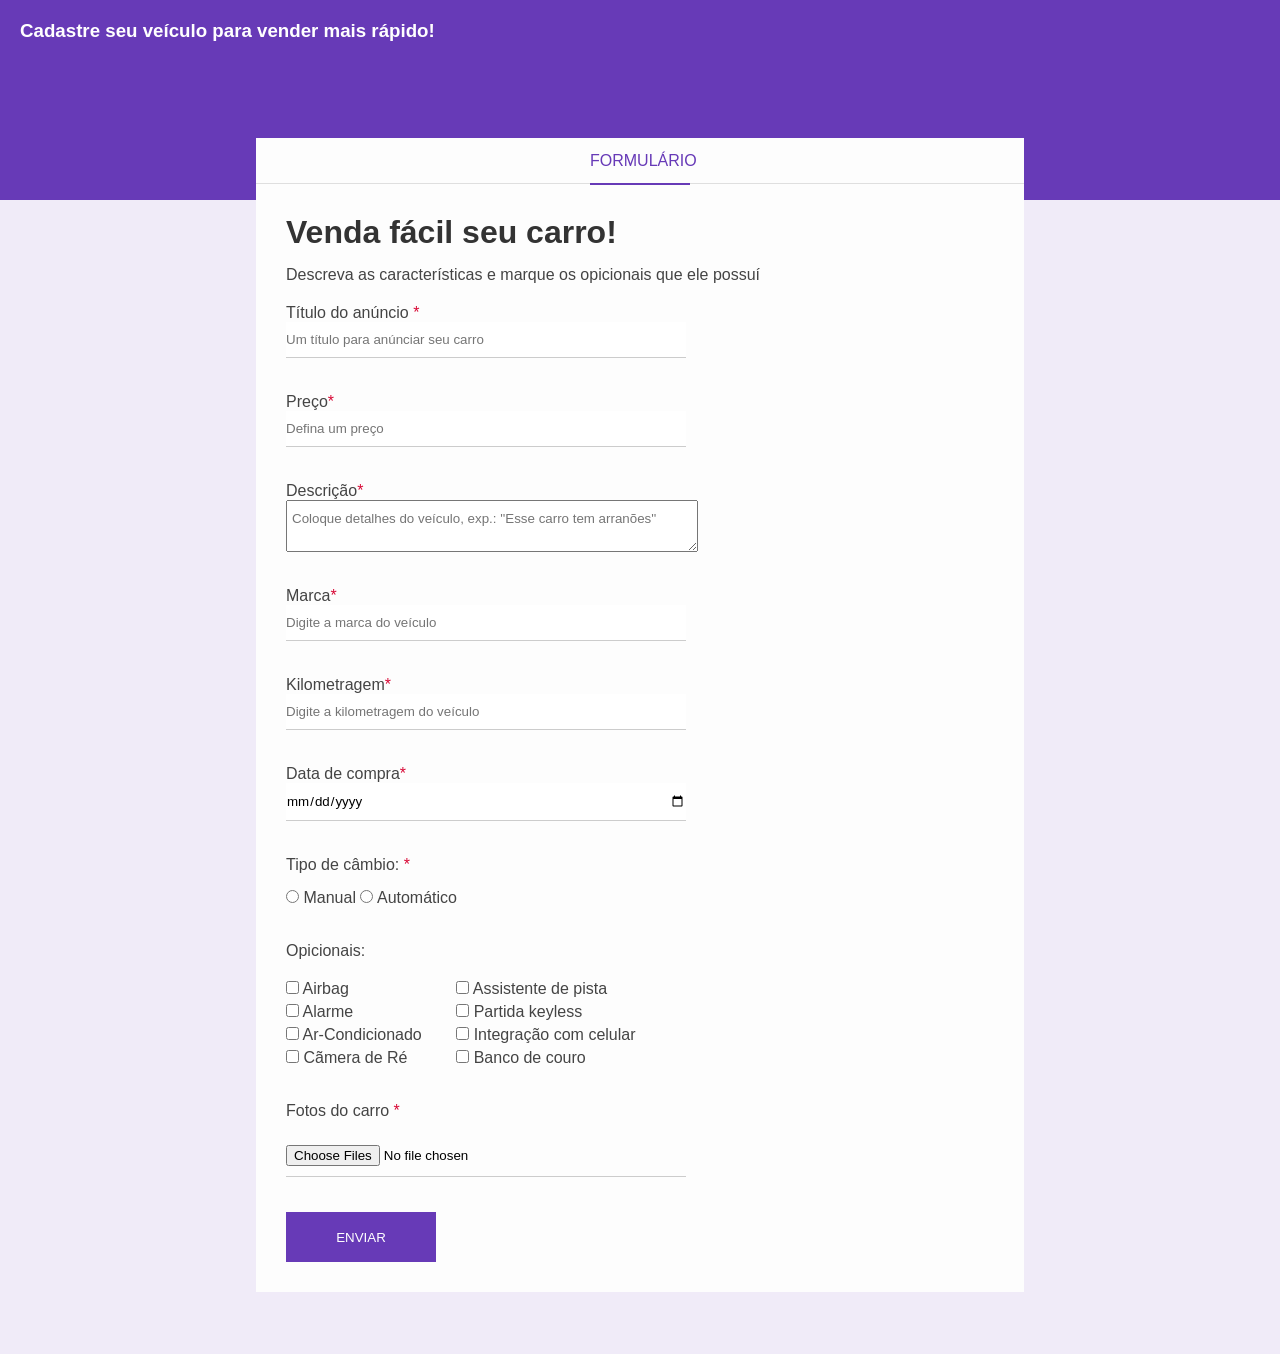
<file: Form-Project/index.html>
<!DOCTYPE html>
<html lang="en">

<head>
    <meta charset="UTF-8">
    <meta name="viewport" content="width=device-width, initial-scale=1.0">
    <title>Venda seu carro</title>
    <link rel="stylesheet" href="CSS/style.css">
</head>

<body>
    <div class="container">
        <div class="header">
            <h3>Cadastre seu veículo para vender mais rápido!</h3>
        </div>
        <div class="form-container">
            <div class="form-header">
                <p>Formulário</p>
            </div>
            <div class="form-body">
                <h1 class="form-title">Venda fácil seu carro!</h1>
                <p>
                    Descreva as características e marque os opicionais que ele possuí
                </p>
                <form>
                    <div class="box-input">
                        <label for="title">Título do anúncio <span class="required-field">*</span></label>
                        <input type="text" name="title" id="title" class="block"
                            placeholder="Um título para anúnciar seu carro" minlength="1" maxlength="30" required />
                    </div>
                    <div class="box-input">
                        <label for="price">Preço<span class="required-field">*</span></label>
                        <input type="number" name="price" id="price" class="block" placeholder="Defina um preço"
                            required />
                    </div>
                    <div class="box-input">
                        <label for="description">Descrição<span class="required-field">*</span></label>
                        <textarea name="description" id="description" class="block"
                            placeholder="Coloque detalhes do veículo, exp.: ''Esse carro tem arranões''"></textarea>
                    </div>
                    <div class="box-input">
                        <label for="brand">Marca<span class="required-field">*</span></label>
                        <input type="text" name="brand" id="brand" class="block" placeholder="Digite a marca do veículo"
                            required />
                    </div>
                    <div class="box-input">
                        <label for="milage">Kilometragem<span class="required-field">*</span></label>
                        <input type="number" name="milage" id="milage" class="block"
                            placeholder="Digite a kilometragem do veículo" required />
                    </div>
                    <div class="box-input">
                        <label for="purchase_date">Data de compra<span class="required-field">*</span></label>
                        <input type="date" name="purchase_date" id="purchase_date" class="block" required />
                    </div>
                    <div class="box-input">
                        <p>Tipo de câmbio: <span class="required-field">*</span></p>
                        <input type="radio" id="manual" name="gear" />
                        <label for="manual">Manual</label>
                        <input type="radio" id="auto" name="gear" />
                        <label for="auto">Automático</label>
                    </div>
                    <div class="optional-box">
                        <p>Opicionais:</p>
                        <ul class="optional-list">
                            <li>
                                <input type="checkbox" id="airbag" name="optional[]" value="airbag">
                                <label for="airbag">Airbag</label>
                            </li>
                            <li>
                                <input type="checkbox" id="alarm" name="optional[]" value="alarm">
                                <label for="alarm">Alarme</label>
                            </li>
                            <li>
                                <input type="checkbox" id="ac" name="optional[]" value="ac">
                                <label for="ac">Ar-Condicionado</label>
                            </li>
                            <li>
                                <input type="checkbox" id="reverse_camera" name="optional[]" value="reverse_camera">
                                <label for="reverse_camera">Cãmera de Ré</label>
                            </li>
                        </ul>
                    </div>
                    <div class="optional-box">

                        <ul class="optional-list">
                            <li>
                                <input type="checkbox" id="lane_assist" name="optional[]" value="lane_assist">
                                <label for="lane_assist">Assistente de pista</label>
                            </li>
                            <li>
                                <input type="checkbox" id="keyless" name="optional[]" value="keyless">
                                <label for="keyless">Partida keyless</label>
                            </li>
                            <li>
                                <input type="checkbox" id="smartphone" name="optional[]" value="smartphone">
                                <label for="smartphone">Integração com celular</label>
                            </li>
                            <li>
                                <input type="checkbox" id="leather_seat" name="optional[]" value="leather_seat">
                                <label for="leather_seat">Banco de couro</label>
                            </li>
                        </ul>
                    </div>
                    <div class="box-input">
                        <p>Fotos do carro <span class="required-field">*</span></p>
                        <input type="file" multiple accept="image/png, image/jpg" id="image" name="image" required />
                    </div>
                    <input type="submit" value="Enviar" class="btn-submit"/>
                </form>
            </div>
        </div>
    </div>
</body>

</html>
</file>
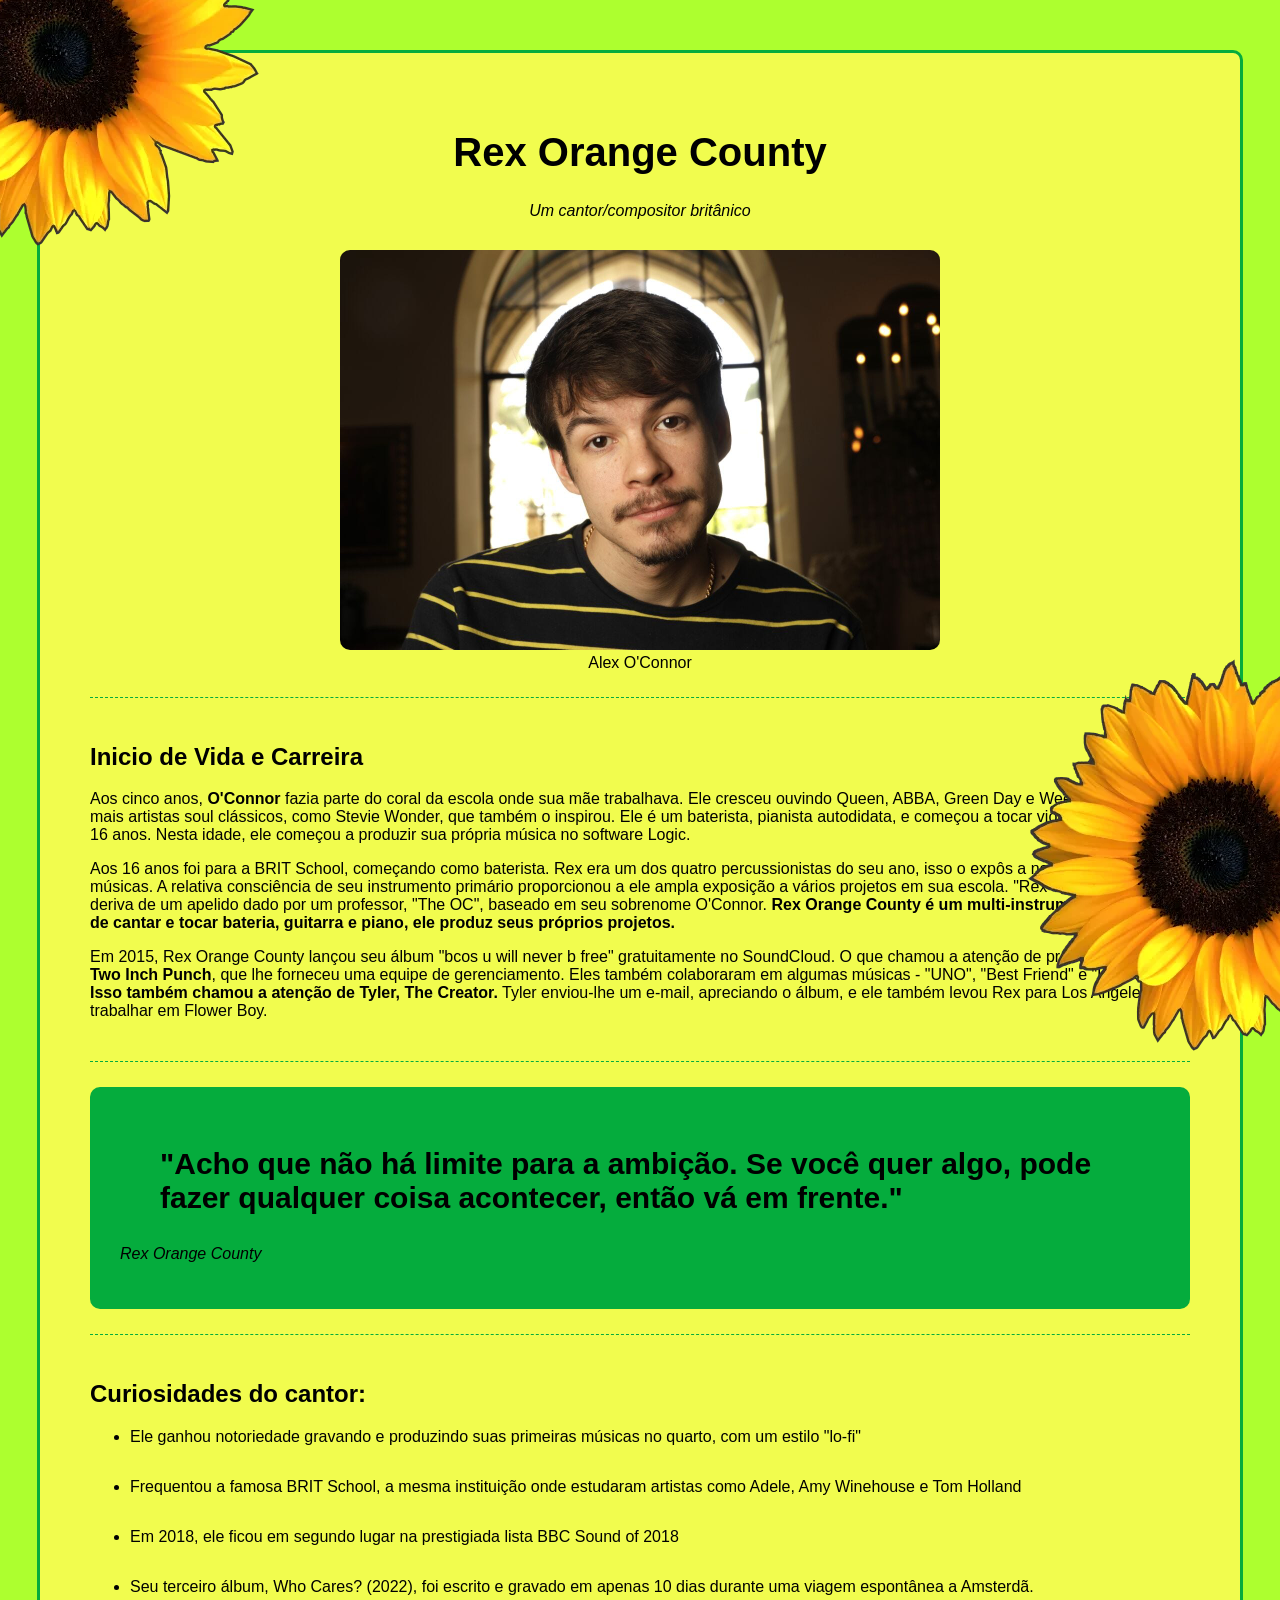
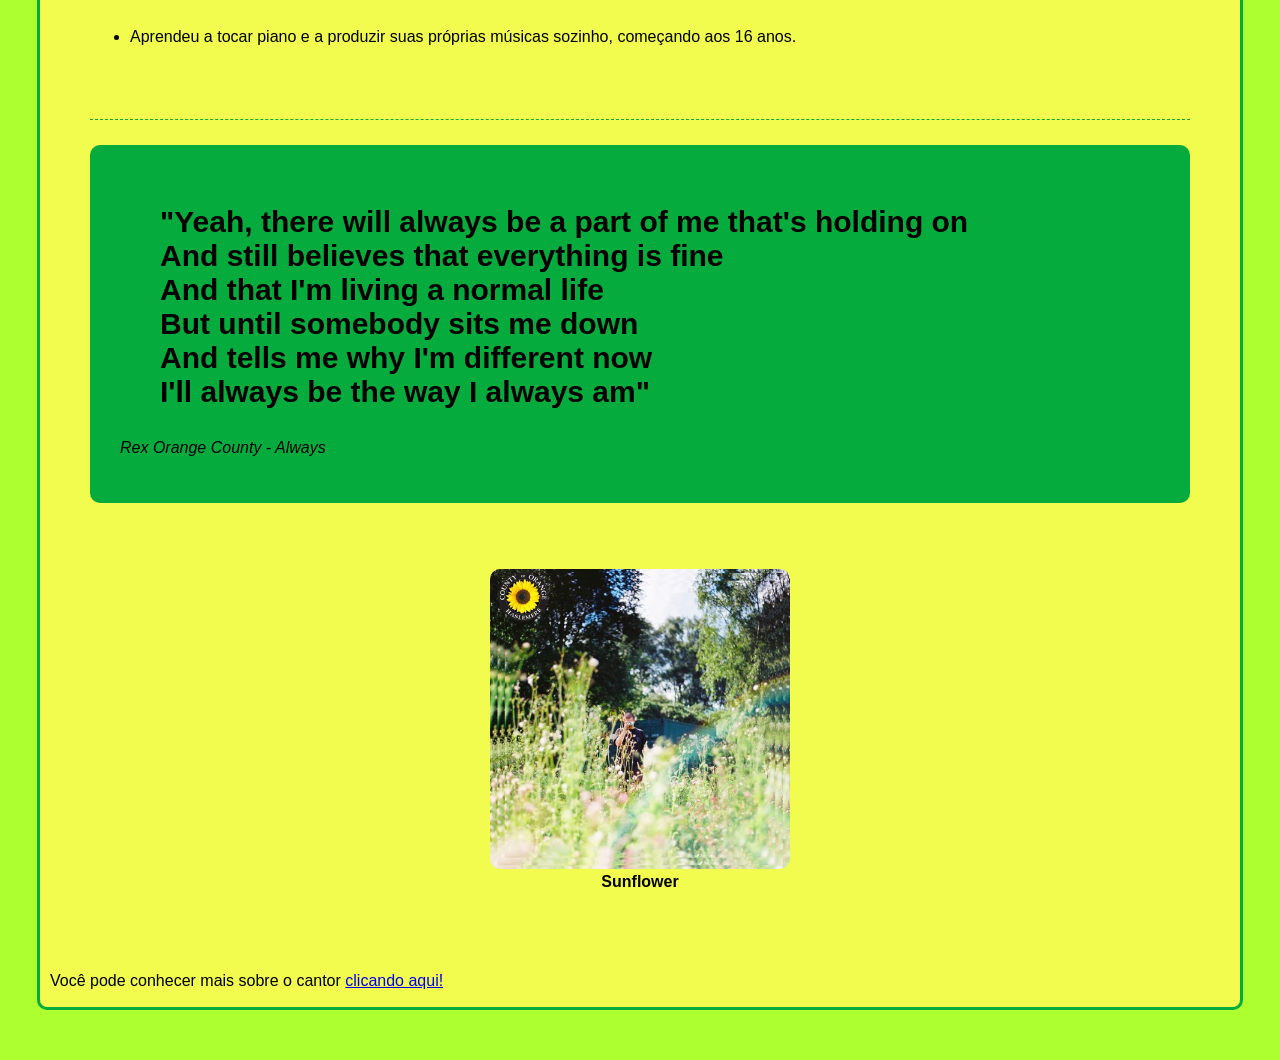
<file: Tribute-Project/index.html>
<!DOCTYPE html>
<html lang="en">
<head>
    <meta charset="UTF-8">
    <meta name="viewport" content="width=device-width, initial-scale=1.0">
    <title>Página de Homenagem: Rex Orange County</title>
    <link rel="stylesheet" href="CSS/style.css">
</head>
<body>
    <div class="sunflower-1">
        <img src="img/girassol-em-png.webp">
    </div>

    <div class="sunflower-2">
        <img src="img/girassol-em-png.webp" >
    </div>
    
   <div class="container">
    <!-- Cacbeçalho -->
    <div class="header">
        <h1 class="main-tittle">Rex Orange County</h1>
        <p class="main-paragraph">Um cantor/compositor britânico</p>
    </div>
    <!-- imagem de destaque -->
    <div class="featured-image">
        <figure>
            <img src="img/rex-olhando.jpg" alt="Cantor Rex Orange County" />
            <figcaption>Alex O'Connor</figcaption>
        </figure>
    </div>

    <!-- biografio -->
    <div class="biography-container">

        <h2>Inicio de Vida e Carreira</h2>
        <p>
           Aos cinco anos, <span class="bold">O'Connor</span> fazia parte do coral da escola onde sua mãe trabalhava. Ele cresceu ouvindo Queen, ABBA, Green Day e Weezer, junto com mais artistas soul clássicos, 
           como Stevie Wonder, que também o inspirou. Ele é um baterista, pianista autodidata, e começou a tocar violão quando tinha 16 anos. Nesta idade, ele começou a produzir 
           sua própria música no software Logic.
        </p>
        <p>
           Aos 16 anos foi para a BRIT School, começando como baterista. Rex era um dos quatro percussionistas do seu ano, isso o expôs a novos estilos de músicas. A relativa consciência de seu instrumento 
           primário proporcionou a ele ampla exposição a vários projetos em sua escola. "Rex Orange County" deriva de um apelido dado por um professor, "The OC", baseado em seu sobrenome O'Connor. 
           <span class="bold"> Rex Orange County é um multi-instrumentista, e além de cantar e tocar bateria, guitarra e piano, ele produz seus próprios projetos.</span>
        </p>
        <p>
           Em 2015, Rex Orange County lançou seu álbum "bcos u will never b free" gratuitamente no SoundCloud. O que chamou a atenção de produtor de discos <span class="bold">Two Inch Punch</span>, que lhe forneceu uma equipe de 
           gerenciamento. Eles também colaboraram em algumas músicas - "UNO", "Best Friend" e "Untitled".  <span class="bold">Isso também chamou a atenção de Tyler, The Creator.</span> Tyler enviou-lhe um e-mail, apreciando o álbum, 
           e ele também levou Rex para Los Angeles para trabalhar em Flower Boy.
        </p>
    </div>
    <!-- container de citação -->
    <div class="quotes-container">
        <blockquote>
            "Acho que não há limite para a ambição. Se você quer algo, pode fazer qualquer coisa acontecer, então vá em frente."
        </blockquote>
        <p>Rex Orange County</p>
        
    </div>
    <!-- curiosidades -->
    <div class="curiosities-container">
        <h2>Curiosidades do cantor:</h2>
        <ul>
            <li>Ele ganhou notoriedade gravando e produzindo suas primeiras músicas no quarto, com um estilo "lo-fi"</li>
            <li>Frequentou a famosa BRIT School, a mesma instituição onde estudaram artistas como Adele, Amy Winehouse e Tom Holland</li>
            <li>Em 2018, ele ficou em segundo lugar na prestigiada lista BBC Sound of 2018</li>
            <li> Seu terceiro álbum, Who Cares? (2022), foi escrito e gravado em apenas 10 dias durante uma viagem espontânea a Amsterdã.</li>
            <li> Aprendeu a tocar piano e a produzir suas próprias músicas sozinho, começando aos 16 anos.</li>

        </ul>
    </div>
    <!-- Segunda citação -->
    <div class="quotes-container">
        <blockquote>
            "Yeah, there will always be a part of me that's holding on <br />
            And still believes that everything is fine <br />
            And that I'm living a normal life <br />
            But until somebody sits me down <br />
            And tells me why I'm different now <br />
            I'll always be the way I always am" <br />
        </blockquote>
        <p>Rex Orange County - Always</p>
    </div>
    <!-- Segunda imagem -->
    <div class="img-bold">
        <figure>
            <img src="img/suflower.jpg" alt="Rex em um show">
            <figcaption><span class="bold">Sunflower</span></figcaption>
        </figure>
    </div>
    <!-- mais informações -->
    <div class="moreinfo-container">
        <p>Você pode conhecer mais sobre o cantor <a href="https://pt.wikipedia.org/wiki/Rex_Orange_County"
            >clicando aqui!</a></p>

    </div>
   </div>
</body>
</html>
</file>
<file: Form-Project/CSS/style.css>
/* reset */
* {
    margin: 0px;
    padding: 0px;
    font-family: Arial, Helvetica, sans-serif;
}

body {
    background-color: #f0ebf8;
}

h1, 
h2, 
h3, 
h4, 
h5 {
    color: #333;
}

p, 
label {
    color: #444;
}

input {
    border: none;
    border-bottom: 1px solid #CCC;
    padding: 10px 0;
    
}

input[type="text"],
input[type="number"],
input[type="date"],
input[type="file"],
textarea {
    width: 400px;
}

textarea {
    padding: 10px 5px;
}

/* page header */
.header {
    height: 160px;
    padding: 20px;
    background-color: #673ab7;
}

.header h3 {
    color: #fff;
    margin-top: 0;
}

/* form container */
.form-container {
    background-color: #fdfdfd;
    width: 60%;
    margin: 0 auto;
    position: relative;
    top: -62px;
}

/* form header */
.form-header {
    border-bottom: 1px solid #dfdfdf;
    height: 45px;
}

.form-header p {
    color: #673ab7;
    border-bottom: 2px solid #673ab7;
    width: 100px;
    text-align: center;
    margin: 0 auto;
    text-transform: uppercase;
    height: 45px;
    line-height: 45px;
}

/* form-body */
.form-body {
    padding: 30px;
}

.form-title {
    margin-bottom: 15px;
}

.form-body p {
    margin-bottom: 20px;
}

.required-field {
    color: #d80835;
}

.box-input {
    margin-bottom: 35px;
}

.block {
    display: block;
}

.optional-box {
    display: inline-block;
    margin: 0 30px 30px 0;
}

.optional-list li {
    list-style: none;
    margin-bottom: 5px;
}

.box-input p {
    margin-bottom: 15px;
}

.btn-submit {
    background-color: #673ab7;
    color: #FFF;
    border: 2px solid transparent;
    width: 150px;
    height: 50px;
    cursor: pointer;
    text-transform: uppercase;
    transition: 0.5s;
}

.btn-submit:hover {
    background-color: #FFF;
    border-color: #673ab7;
    color: #673ab7;
}
</file>
<file: Tribute-Project/CSS/style.css>
html {
    font-family: Helvetica;
    background-color: greenyellow;
}

.sunflower-1 {
    
    position: fixed;
    top: -150px;
    z-index: 100;
 
}

.sunflower-1 img {
    position: relative;
    right: 300px;
}

.sunflower-2 {
    z-index: 100;
    position: fixed;
    bottom: -160px;
    right: -300px;
}





.container {
    max-width: 1100px;
    margin: 50px auto;
    padding: 50px 50px;
    position:relative;
    background-color: #f9fc52e7;
    border: 3px solid #05ac3d;
    border-radius: 10px;
}

.bold {
    font-weight: bold;
}


/* header */
.header {
    text-align: center;
}

.main-tittle{
    font-size: 40px;
}

.main-paragraph {
    font-style: italic;

}

/* imagem principal */
.featured-image {
    text-align: center;
    margin-top: 30px;
    
}

.featured-image img {
    height: 400px;
    border-radius: 10px;
}

/* biografia */
.biography-container {
    padding: 25px 0px;
    margin: 25px 0px;
    border-top: 1px dashed #05ac3d;
    border-bottom:1px dashed #05ac3d;
}

/* quotes */
.quotes-container {
    background-color: #05ac3d;
    border-radius: 10px;
    padding: 30px;
}

.quotes-container blockquote {
    font-weight: bold;
    font-size: 30px;
}

.quotes-container p {
    font-style: italic;

}

/* curiosidades */
.curiosities-container {
    padding: 25px 0px;
    margin: 25px 0px;
    border-top: 1px dashed #05ac3d;
    border-bottom:1px dashed #05ac3d;
}

.curiosities-container li{
    position: relative;
    height: 50px;
}

/* Imagem bold */
.img-bold {
    font-weight: bold;
    text-align: center;
    padding: 25px 0px;
    margin: 25px 0px;
}

.img-bold img {
    height: 300px;
    width: 300px;
    border-radius: 10px;
}

/* mais informaçoes */
.moreinfo-container {
    position:absolute;
    bottom:1px;
    left: 10px;
}
</file>
